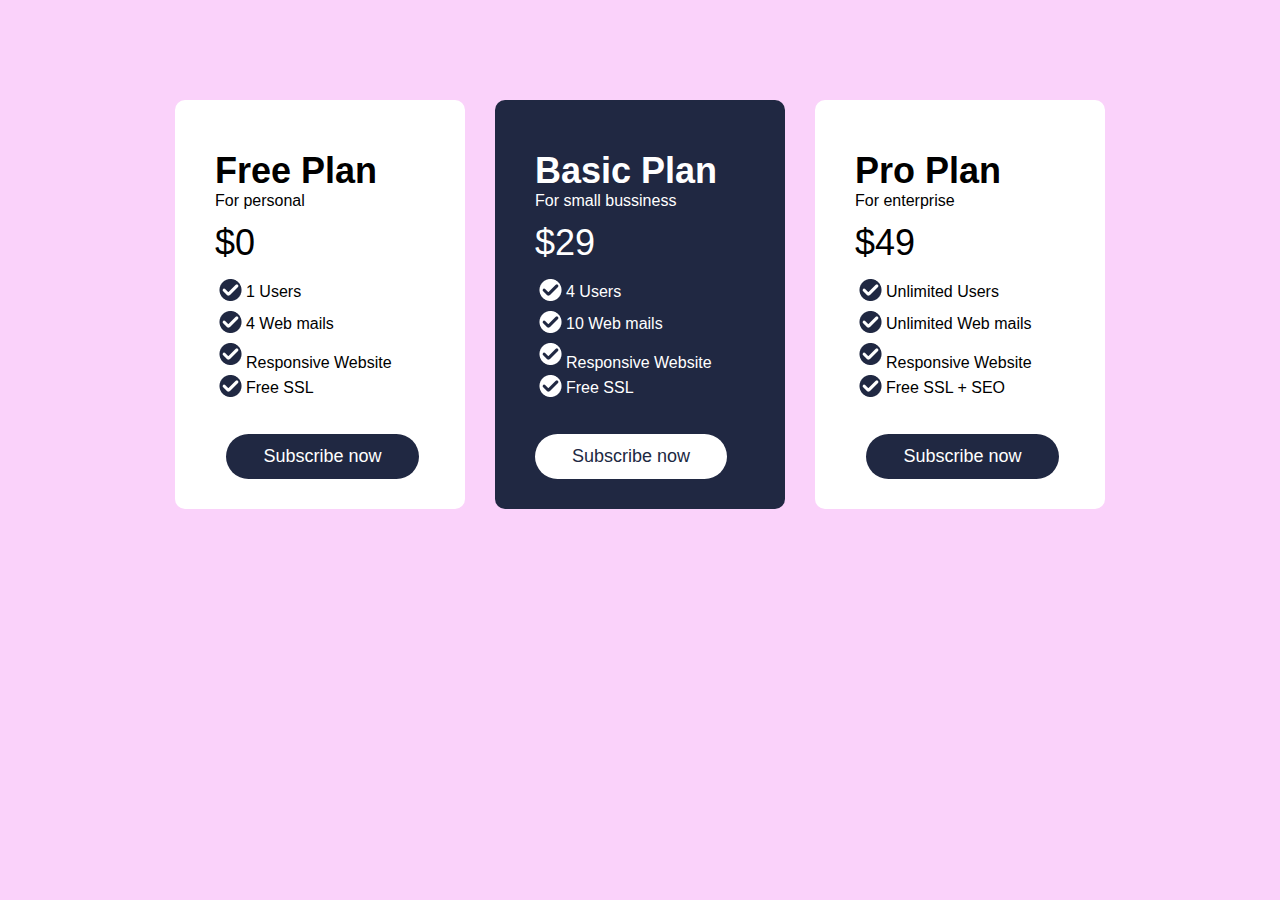
<file: task4/index.html>
<!DOCTYPE html>
<html lang="en">
<head>
    <meta charset="UTF-8">
    <meta name="viewport" content="width=device-width, initial-scale=1.0">
    <title>Document</title>
    <style>
        body, p,h1,h2,h3{
            margin: 0;
            padding: 0;
            font-family: sans-serif;
            }
        .container{
            min-height:100vh;
            padding-top: 100px;
            display: flex;
            justify-content: center;
            gap:30px;
            background-color: #fad2fa;
            box-sizing: border-box;
        }
        .free,.pro{
            background-color: white;
            height:fit-content;
            width: 250px;
            border-radius: 10px;
            padding-top: 50px;
            padding-left: 40px;
        }
        .h{
            font-size: 36px;
            font-weight: 100;
            margin: 12px 0;
        }
        .features{
            display: flex;
            align-items: center;
        }
        .butt{
            display: flex;
            justify-content: center;
            margin-left: -35px;
        }
        .c1{
            background-color: #202842;
            color: white;
            border-radius: 24px;
            font-size: 18px;
            padding: 10px 35px;
            margin: 30px auto;
            border-color: transparent;
        }
        .basic{
            background-color: #202842;
            color: white;
            height:fit-content;
            width: 250px;
            border-radius: 10px;
            padding-top: 50px;
            padding-left: 40px;
        }
        .c2{
            background-color: white;
            color: #202842;
            border-radius: 24px;
            font-size: 18px;
            padding: 10px 35px;
            margin: 30px auto;
            border-color: transparent;
        }

    </style>
</head>
<body>
    <div class="container">
        <div class="free">
          <h2 style="font-size: 36px;">Free Plan</h2> 
          <p>For personal</p> 
          <h2 class="h">$0</h2>
          <p class="features"><span> <img src="light_tick.png" alt=""></span>1
            Users</p>
            <p class="features"><span> <img src="light_tick.png" alt=""></span>4 Web
            mails</p>
            <p class="features"><span> <img src="light_tick.png" alt=""></
            span>Responsive Website</p>
            <p class="features"><span> <img src="light_tick.png" alt=""></span>Free
            SSL</p>
            <div class="butt"><button class="c1"> Subscribe now</button></div>

        </div>
        <div class="basic">
            <h2 style="font-size: 36px;">Basic Plan</h2> 
            <p>For small bussiness</p> 
            <h2 class="h">$29</h2>
            <p class="features"><span> <img src="dark_tick.png" alt=""></span>4
              Users</p>
              <p class="features"><span> <img src="dark_tick.png" alt=""></span>10 Web
              mails</p>
              <p class="features"><span> <img src="dark_tick.png" alt=""></
              span>Responsive Website</p>
              <p class="features"><span> <img src="dark_tick.png" alt=""></span>Free
              SSL</p>
              <button class="c2"> Subscribe now</button>
  
        </div>
        <div class="pro">
            <h2 style="font-size: 36px;">Pro Plan</h2> 
            <p>For enterprise</p> 
            <h2 class="h">$49</h2>
            <p class="features"><span> <img src="light_tick.png" alt=""></span>Unlimited
              Users</p>
              <p class="features"><span> <img src="light_tick.png" alt=""></span>Unlimited Web
              mails</p>
              <p class="features"><span> <img src="light_tick.png" alt=""></
              span>Responsive Website</p>
              <p class="features"><span> <img src="light_tick.png" alt=""></span>Free
              SSL + SEO</p>
              <div class="butt"><button class="c1"> Subscribe now</button></div>
        </div>
    </div>
</body>
</html>
</file>
